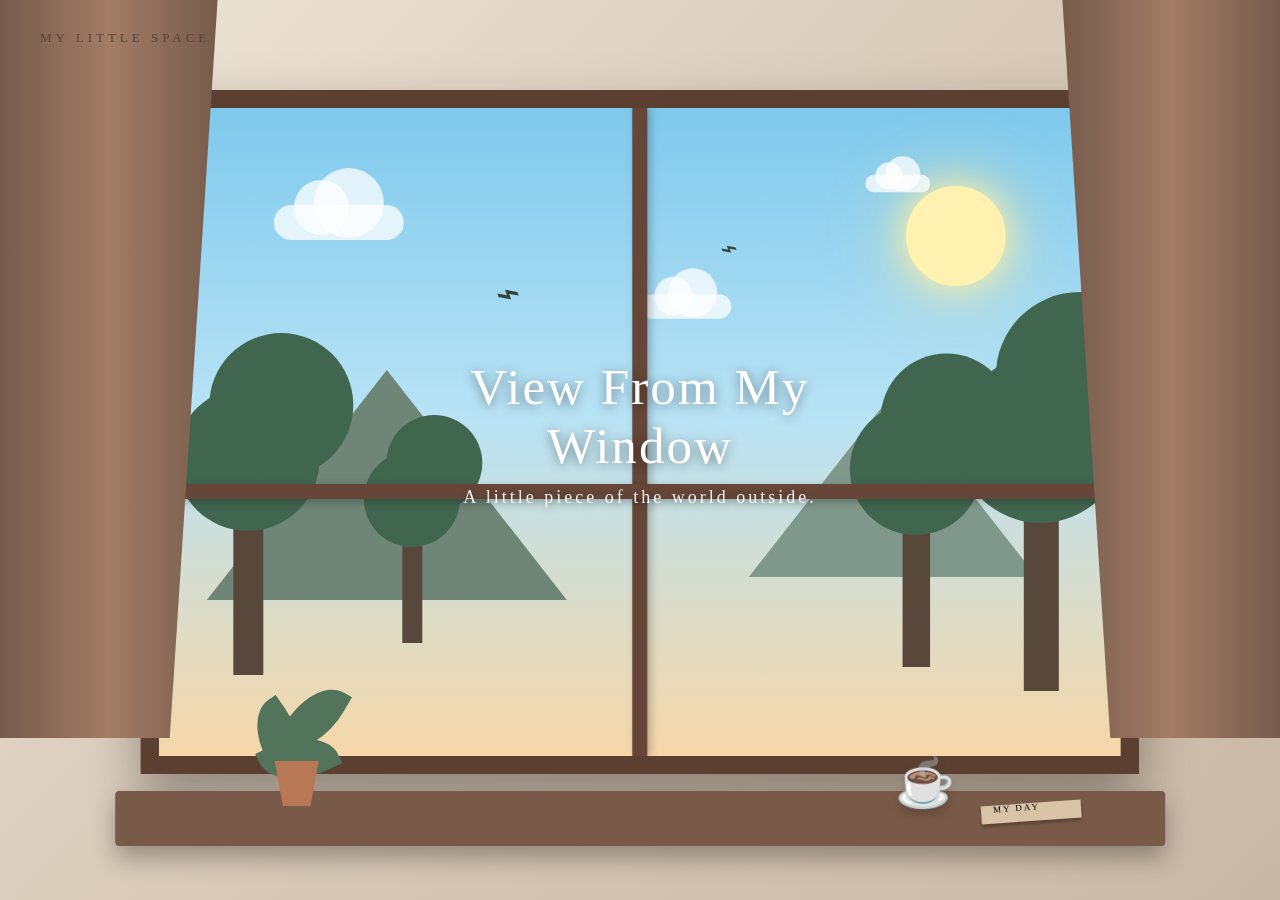
<file: index.html>
<!DOCTYPE html>
<html lang="en">
<head>
    <meta charset="UTF-8">
    <meta name="viewport" content="width=device-width, initial-scale=1.0">
    <title>View From My Window</title>
    <link rel="stylesheet" href="style.css">
</head>

<body>

    <div class="room">

        <!-- Window -->
        <div class="window">

            <!-- Outside View -->
            <div class="sky">

                <div class="sun"></div>

                <div class="cloud cloud1"></div>
                <div class="cloud cloud2"></div>
                <div class="cloud cloud3"></div>

                <!-- Mountains -->
                <div class="mountain mountain1"></div>
                <div class="mountain mountain2"></div>

                <!-- Trees -->
                <div class="tree tree1"></div>
                <div class="tree tree2"></div>
                <div class="tree tree3"></div>
                <div class="tree tree4"></div>

                <!-- Birds -->
                <div class="bird bird1">⌁</div>
                <div class="bird bird2">⌁</div>

                <!-- Window Text -->
                <div class="window-text">
                    <h1>View From My Window</h1>
                    <p>A little piece of the world outside.</p>
                </div>

            </div>

            <!-- Window Frame -->
            <div class="vertical-frame"></div>
            <div class="horizontal-frame"></div>

        </div>

        <!-- Curtains -->
        <div class="curtain curtain-left"></div>
        <div class="curtain curtain-right"></div>

        <!-- Windowsill -->
        <div class="windowsill">
            <div class="plant">
                <div class="leaf leaf1"></div>
                <div class="leaf leaf2"></div>
                <div class="leaf leaf3"></div>
                <div class="pot"></div>
            </div>

            <div class="cup">☕</div>

            <div class="book">
                <span>MY DAY</span>
            </div>
        </div>

        <!-- Title -->
        <div class="corner-title">
            <span>MY LITTLE SPACE</span>
        </div>

    </div>

</body>
</html>
</file>
<file: style.css>
* {
    margin: 0;
    padding: 0;
    box-sizing: border-box;
}

html,
body {
    width: 100%;
    height: 100%;
    overflow: hidden;
}

body {
    font-family: Georgia, serif;
}

.room {
    width: 100vw;
    height: 100vh;
    min-height: 600px;
    position: relative;
    overflow: hidden;

    background:
        linear-gradient(
            135deg,
            #eee5d8 0%,
            #d8c9b8 50%,
            #c9b8a6 100%
        );
}

/* ---------------- WINDOW ---------------- */

.window {
    position: absolute;

    width: 78vw;
    height: 76vh;

    min-width: 850px;
    min-height: 500px;

    left: 50%;
    top: 48%;

    transform: translate(-50%, -50%);

    background: #4a3328;

    border: 18px solid #5b4032;

    box-shadow:
        0 25px 50px rgba(0, 0, 0, 0.35),
        inset 0 0 0 6px rgba(255,255,255,0.15);

    overflow: hidden;
}

/* Outside */

.sky {
    position: absolute;
    inset: 0;

    background:
        linear-gradient(
            to bottom,
            #7fc9ed 0%,
            #b9e3f5 48%,
            #f6d7a8 100%
        );

    overflow: hidden;
}

/* Sun */

.sun {
    position: absolute;

    width: 100px;
    height: 100px;

    right: 12%;
    top: 12%;

    border-radius: 50%;

    background: #fff2b0;

    box-shadow:
        0 0 35px #fff1a8,
        0 0 80px rgba(255, 231, 142, 0.7);
}

/* Clouds */

.cloud {
    position: absolute;

    width: 130px;
    height: 35px;

    background: rgba(255,255,255,0.75);

    border-radius: 40px;
}

.cloud::before,
.cloud::after {
    content: "";

    position: absolute;

    background: inherit;

    border-radius: 50%;
}

.cloud::before {
    width: 55px;
    height: 55px;

    left: 20px;
    bottom: 5px;
}

.cloud::after {
    width: 70px;
    height: 70px;

    right: 20px;
    bottom: 2px;
}

.cloud1 {
    top: 15%;
    left: 12%;
}

.cloud2 {
    top: 28%;
    left: 48%;
    transform: scale(0.7);
}

.cloud3 {
    top: 9%;
    left: 70%;
    transform: scale(0.5);
}

/* ---------------- MOUNTAINS ---------------- */

.mountain {
    position: absolute;

    bottom: 24%;

    width: 0;
    height: 0;

    border-left: 180px solid transparent;
    border-right: 180px solid transparent;
    border-bottom: 230px solid #6e8578;
}

.mountain1 {
    left: 5%;
}

.mountain2 {
    right: 5%;

    transform: scale(0.8);

    border-bottom-color: #80988b;
}

/* ---------------- TREES ---------------- */

.tree {
    position: absolute;

    bottom: 15%;

    width: 25px;
    height: 160px;

    background: #57483b;
}

.tree::before,
.tree::after {
    content: "";

    position: absolute;

    width: 120px;
    height: 120px;

    border-radius: 50%;

    background: #41664f;
}

.tree::before {
    left: -48px;
    top: -80px;
}

.tree::after {
    left: -20px;
    top: -125px;
}

.tree1 {
    left: 8%;
    transform: scale(1.2);
}

.tree2 {
    left: 25%;
    transform: scale(0.8);
}

.tree3 {
    right: 20%;
    transform: scale(1.1);
}

.tree4 {
    right: 7%;
    transform: scale(1.4);
}

/* ---------------- BIRDS ---------------- */

.bird {
    position: absolute;

    font-size: 40px;

    color: #34443d;

    transform: rotate(-20deg);
}

.bird1 {
    top: 25%;
    left: 35%;
}

.bird2 {
    top: 18%;
    left: 58%;

    transform: scale(0.7) rotate(-20deg);
}

/* ---------------- TEXT ---------------- */

.window-text {
    position: absolute;

    top: 50%;
    left: 50%;

    transform: translate(-50%, -50%);

    text-align: center;

    color: white;

    text-shadow: 0 2px 12px rgba(0,0,0,0.45);

    z-index: 5;
}

.window-text h1 {
    font-size: clamp(35px, 4vw, 65px);

    font-weight: 400;

    letter-spacing: 2px;
}

.window-text p {
    margin-top: 12px;

    font-size: 18px;

    letter-spacing: 3px;

    opacity: 0.9;
}

/* ---------------- WINDOW FRAME ---------------- */

.vertical-frame {
    position: absolute;

    top: 0;
    bottom: 0;

    left: 50%;

    width: 15px;

    transform: translateX(-50%);

    background: #654638;

    box-shadow:
        3px 0 8px rgba(0,0,0,0.25);
}

.horizontal-frame {
    position: absolute;

    left: 0;
    right: 0;

    top: 58%;

    height: 15px;

    background: #654638;

    box-shadow:
        0 3px 8px rgba(0,0,0,0.25);
}

/* ---------------- CURTAINS ---------------- */

.curtain {
    position: absolute;

    top: 0;

    width: 17vw;
    height: 82vh;

    background:
        linear-gradient(
            90deg,
            #765b4c,
            #a27c65,
            #765b4c
        );

    z-index: 10;

    box-shadow: 0 15px 30px rgba(0,0,0,0.25);
}

.curtain-left {
    left: 0;

    clip-path: polygon(
        0 0,
        100% 0,
        78% 100%,
        0 100%
    );
}

.curtain-right {
    right: 0;

    clip-path: polygon(
        0 0,
        100% 0,
        100% 100%,
        22% 100%
    );
}

/* ---------------- WINDOWSILL ---------------- */

.windowsill {
    position: absolute;

    left: 50%;

    bottom: 6%;

    transform: translateX(-50%);

    width: 82vw;
    height: 55px;

    background: #795947;

    border-radius: 4px;

    box-shadow:
        0 12px 25px rgba(0,0,0,0.3);

    z-index: 20;
}

/* Plant */

.plant {
    position: absolute;

    left: 12%;

    bottom: 40px;

    width: 100px;
    height: 130px;
}

.pot {
    position: absolute;

    bottom: 0;
    left: 28px;

    width: 55px;
    height: 45px;

    background: #b87855;

    clip-path: polygon(
        10% 0,
        90% 0,
        75% 100%,
        25% 100%
    );
}

.leaf {
    position: absolute;

    width: 45px;
    height: 75px;

    border-radius: 80% 0 80% 0;

    background: #52745b;

    transform: rotate(-35deg);
}

.leaf1 {
    left: 15px;
    top: 25px;
}

.leaf2 {
    left: 50px;
    top: 5px;

    transform: rotate(30deg);
}

.leaf3 {
    left: 35px;
    top: 45px;

    transform: rotate(65deg);
}

/* Cup */

.cup {
    position: absolute;

    right: 20%;

    bottom: 35px;

    font-size: 48px;

    filter: drop-shadow(0 5px 5px rgba(0,0,0,0.2));
}

/* Book */

.book {
    position: absolute;

    right: 8%;

    bottom: 25px;

    width: 100px;
    height: 18px;

    background: #d9c4a7;

    transform: rotate(-4deg);

    box-shadow: 0 3px 3px rgba(0,0,0,0.25);
}

.book span {
    position: absolute;

    left: 12px;
    top: -1px;

    font-size: 9px;

    letter-spacing: 2px;
}

/* ---------------- CORNER TITLE ---------------- */

.corner-title {
    position: absolute;

    top: 30px;
    left: 40px;

    font-size: 13px;

    letter-spacing: 4px;

    color: #574338;

    z-index: 30;
}

/* ---------------- LAPTOP OPTIMIZATION ---------------- */

@media (max-height: 700px) {

    .window {
        height: 72vh;
    }

    .window-text h1 {
        font-size: 40px;
    }

    .window-text p {
        font-size: 14px;
    }

    .windowsill {
        bottom: 3%;
    }

    .curtain {
        height: 78vh;
    }
}
</file>
